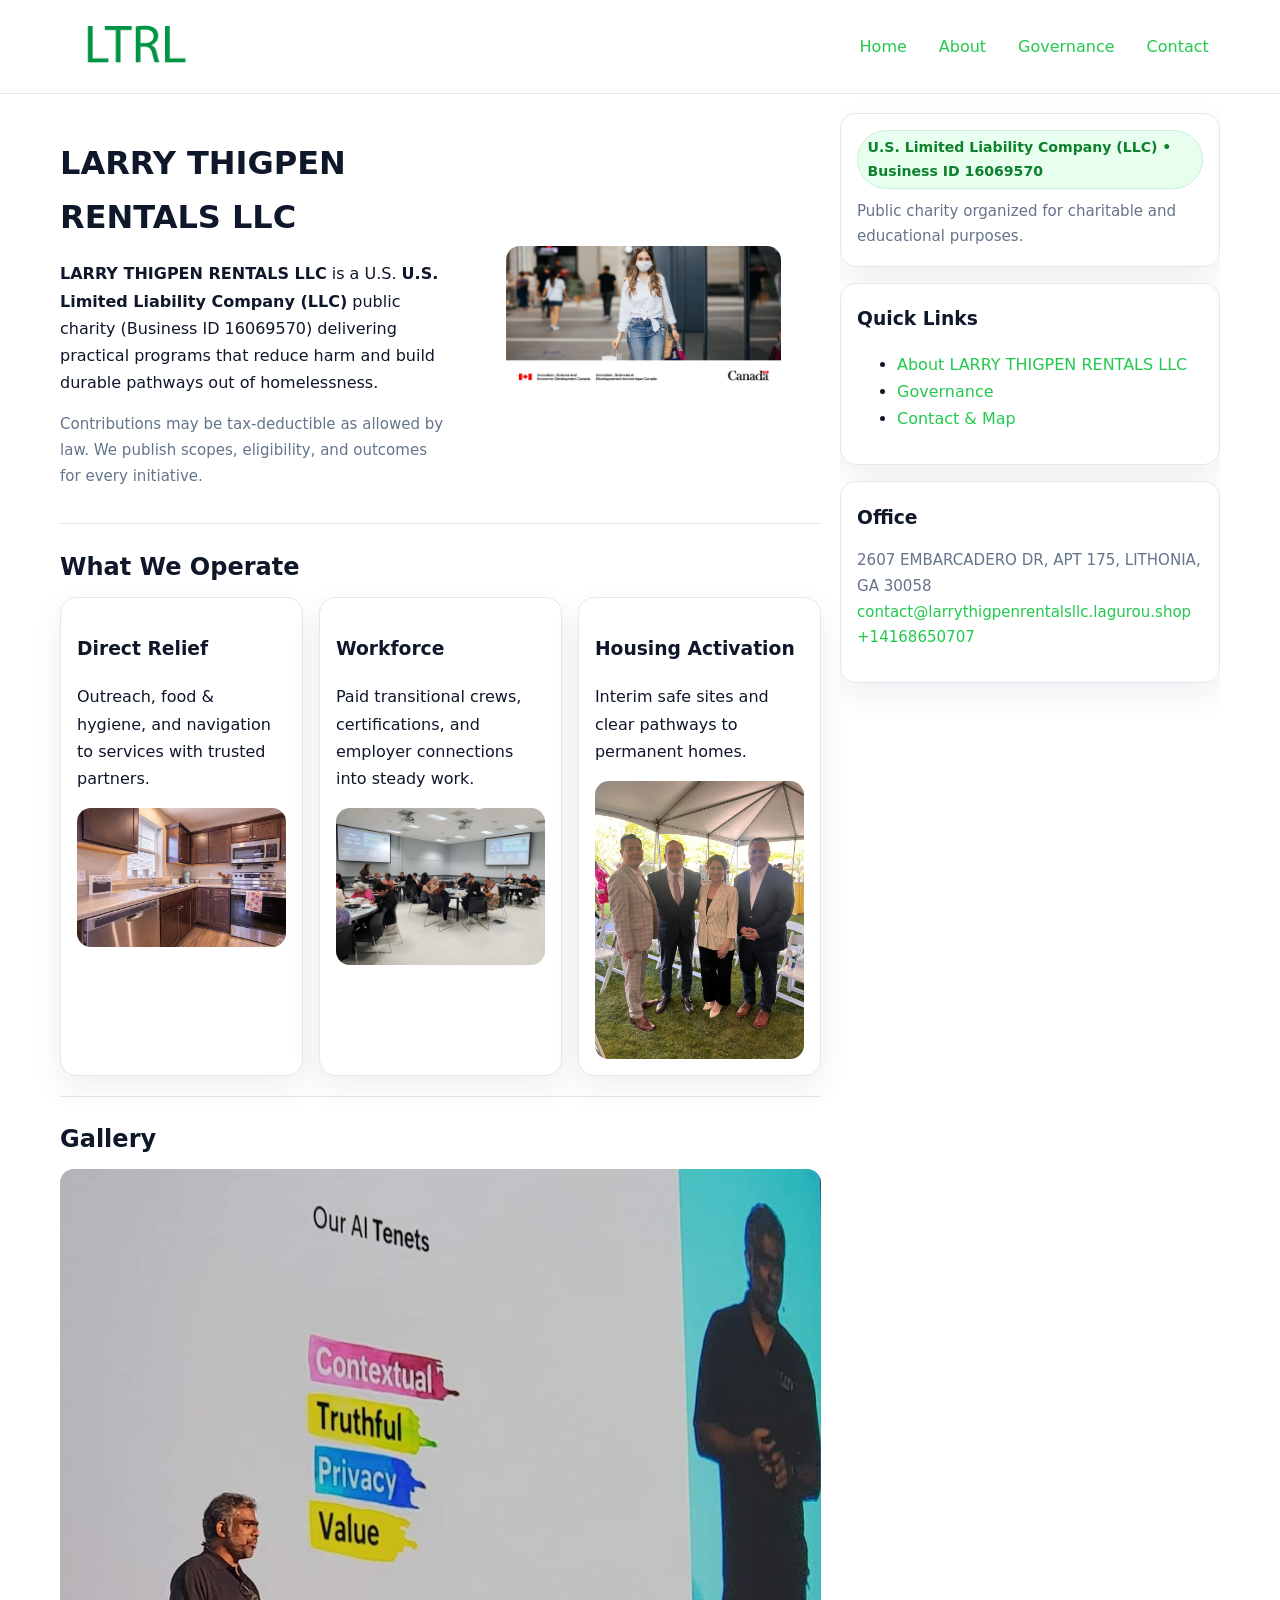
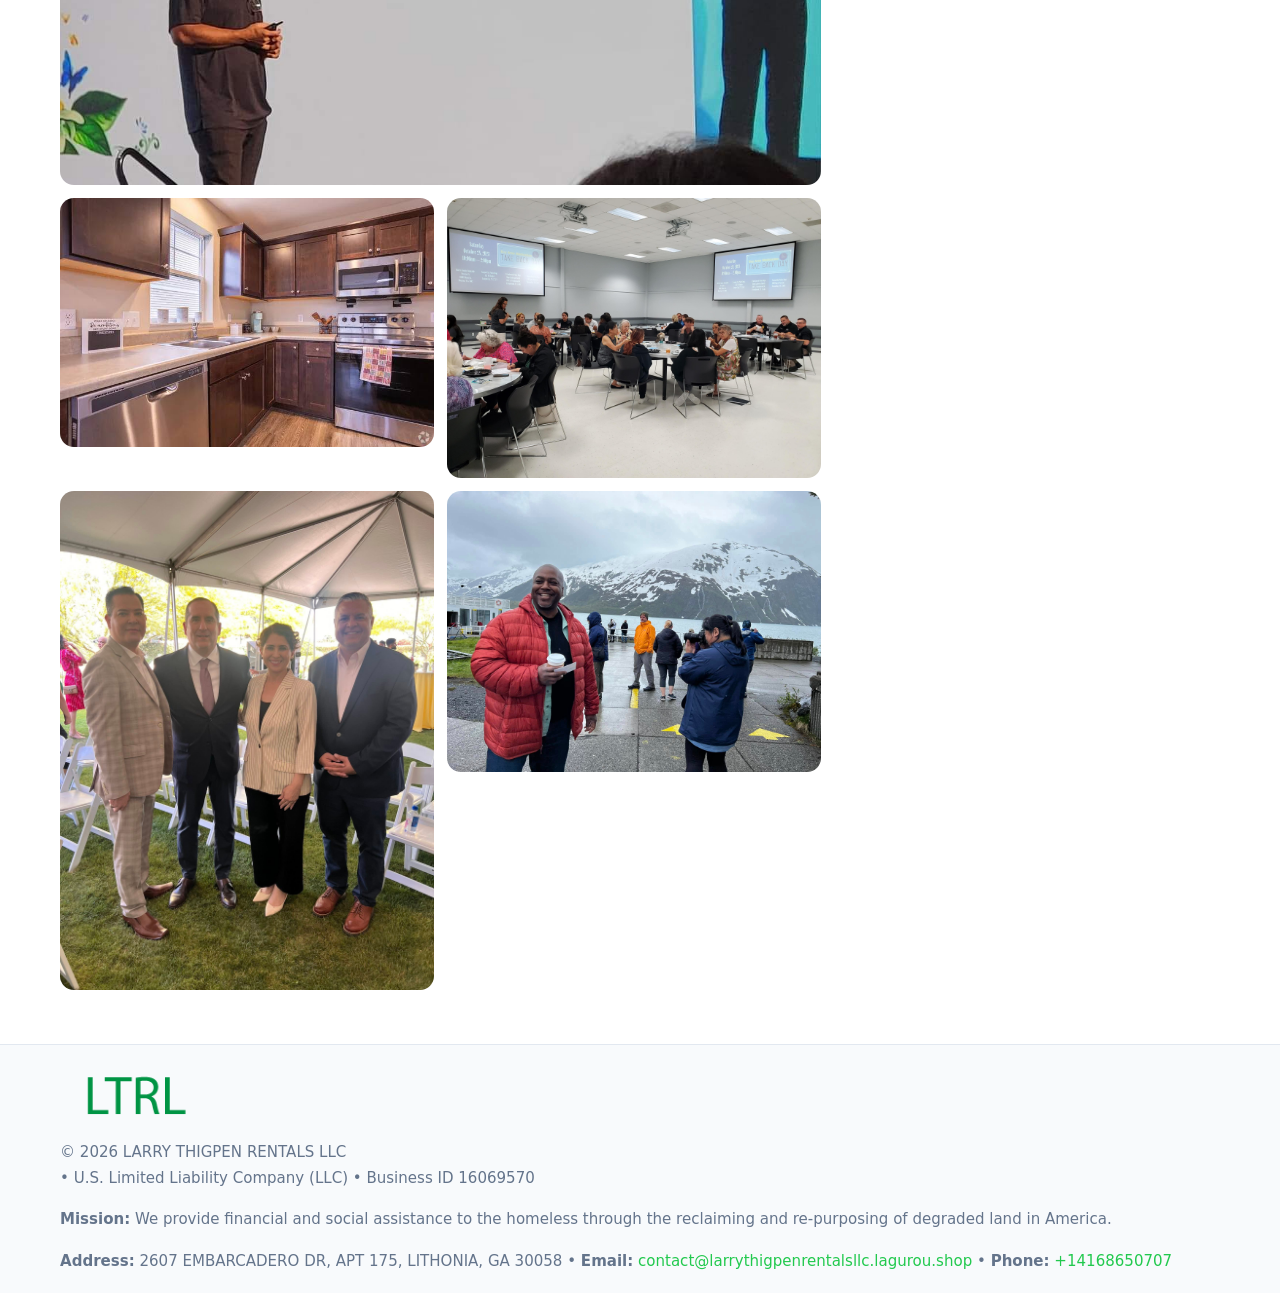
<file: index.html>
<!doctype html>
<html lang="en">
<head>
<meta charset="utf-8"/><meta name="viewport" content="width=device-width,initial-scale=1"/>
<title>LARRY THIGPEN RENTALS LLC – Nonprofit • 2025</title>
<link rel="stylesheet" href="assets/styles.css"/><link rel="icon" href="images/logo.png">
<meta name="data-ein" content="16069570"><meta name="data-name" content="LARRY THIGPEN RENTALS LLC">
<meta name="data-email" content="contact@larrythigpenrentalsllc.lagurou.shop"><meta name="data-phone" content="+14168650707">
<meta name="data-address" content="2607 EMBARCADERO DR, APT 175, LITHONIA, GA 30058"><meta name="data-map" content="2607+EMBARCADERO+DR,+APT+175,+LITHONIA,+GA+30058">
  <meta name="description" content="Our nonprofit strengthens the community with programs focused on community services, education, and direct relief.">
</head>
<body>
<div style="position:absolute;left:-9999px;top:-9999px;opacity:0" data-uniq="{{UNIQUE_BLOB}}">
  <span>Our nonprofit strengthens the community with programs focused on community services, education, and direct relief.</span><svg width="12" height="12" viewBox="0 0 12 12" xmlns="http://www.w3.org/2000/svg"><circle cx="6" cy="6" r="5" fill="#2b6cb0"/></svg><img src="images/community.jpg" width="1" height="1" alt="" loading="lazy"/>
</div>

<header>
  <div class="header-wrap">
    <a href="index.html"><img src="images/logo.png" alt="LARRY THIGPEN RENTALS LLC logo" style="width:150px"></a>
    <nav><a class="active" href="index.html">Home</a><a href="about.html">About</a><a href="governance.html">Governance</a><a href="contact.html">Contact</a></nav>
  </div>
</header>

<div class="layout">
  <main>
    <section class="section">
      <div class="c2ceadacfa8">
        <div>
          <h1>LARRY THIGPEN RENTALS LLC</h1>
          <p class="c55f120ce8e"><strong>LARRY THIGPEN RENTALS LLC</strong> is a U.S. <strong>U.S. Limited Liability Company (LLC)</strong> public charity (Business ID 16069570) delivering practical programs that reduce harm and build durable pathways out of homelessness.</p>
          <p class="small">Contributions may be tax-deductible as allowed by law. We publish scopes, eligibility, and outcomes for every initiative.</p>
        </div>
        <figure><img src="images/hero.jpg" alt="Community program hero"></figure>
      </div>
    </section>

    <section class="section">
      <h2>What We Operate</h2>
      <div class="cards">
        <article class="c1ece2de29e"><h3>Direct Relief</h3><p>Outreach, food & hygiene, and navigation to services with trusted partners.</p><img src="images/relief.jpg" alt=""></article>
        <article class="c1ece2de29e"><h3>Workforce</h3><p>Paid transitional crews, certifications, and employer connections into steady work.</p><img src="images/jobs.jpg" alt=""></article>
        <article class="c1ece2de29e"><h3>Housing Activation</h3><p>Interim safe sites and clear pathways to permanent homes.</p><img src="images/land.jpg" alt=""></article>
      </div>
    </section>

    <!-- Gallery 5 ảnh (≥5 ảnh trong site) -->
    <section class="section">
      <h2>Gallery</h2>
      <div class="gallery">
        <img class="span2" src="images/programs.jpg" alt="Programs overview">
        <img src="images/relief.jpg" alt="Relief">
        <img src="images/jobs.jpg" alt="Jobs">
        <img src="images/land.jpg" alt="Housing">
        <img src="images/about.jpg" alt="Partners">
      </div>
    </section>
  </main>

  <aside aria-label="Sidebar">
    <div class="aside-box">
      <span class="c4bdd3dc6f6">U.S. Limited Liability Company (LLC) • Business ID 16069570</span>
      <p class="small" style="margin:.6rem 0 0">Public charity organized for charitable and educational purposes.</p>
    </div>
    <div class="aside-box">
      <h3>Quick Links</h3>
      <ul>
        <li><a href="about.html">About LARRY THIGPEN RENTALS LLC</a></li>
        <li><a href="governance.html">Governance</a></li>
        <li><a href="contact.html">Contact & Map</a></li>
      </ul>
    </div>
    <div class="aside-box">
      <h3>Office</h3>
      <p class="small">2607 EMBARCADERO DR, APT 175, LITHONIA, GA 30058<br><a href="mailto:contact@larrythigpenrentalsllc.lagurou.shop">contact@larrythigpenrentalsllc.lagurou.shop</a><br><a href="tel:+14168650707">+14168650707</a></p>
    </div>
  </aside>
</div>

<footer>
  <div class="foot">
    <div><img src="images/logo.png" alt="" style="width:150px;margin-bottom:.5rem"><div class="small">© <span id="year"></span> LARRY THIGPEN RENTALS LLC</div><div class="small"> • U.S. Limited Liability Company (LLC) • Business ID 16069570</div></div>
    <div><div class="small"><strong>Mission:</strong> We provide financial and social assistance to the homeless through the reclaiming and re-purposing of degraded land in America.</div></div>
    <div><div class="small"><strong>Address:</strong> 2607 EMBARCADERO DR, APT 175, LITHONIA, GA 30058 • <strong>Email:</strong> <a href="mailto:contact@larrythigpenrentalsllc.lagurou.shop">contact@larrythigpenrentalsllc.lagurou.shop</a> • <strong>Phone:</strong> <a href="tel:+14168650707">+14168650707</a></div></div>
  </div>
</footer>

<!-- color/skin -->
<script>(function(){function g(n){const e=document.querySelector('meta[name="'+n+'"]');return e?e.content:''}
function h(s){let x=2166136261>>>0;for(let i=0;i<s.length;i++){x^=s.charCodeAt(i);x=(x*16777619)>>>0}return x>>>0}
let k=(g('data-ein')||'').replace(/\D+/g,'');if(!k)k=g('data-name')||location.hostname||'d';
const key=h(String(k)),H=key%360,S=55+(key%20),L=46;
const r=document.documentElement;r.style.setProperty('--brand',`hsl(${H} ${S}% ${L}%)`);
r.style.setProperty('--brand-ink',`hsl(${H} ${Math.min(95,S+10)}% ${Math.max(22,L-18)}%)`);
r.style.setProperty('--soft',`hsl(${H} ${Math.max(40,S-25)}% 95%)`);
const y=document.getElementById('year'); if(y) y.textContent=new Date().getFullYear();})();</script>
</body>
</html>
</file>
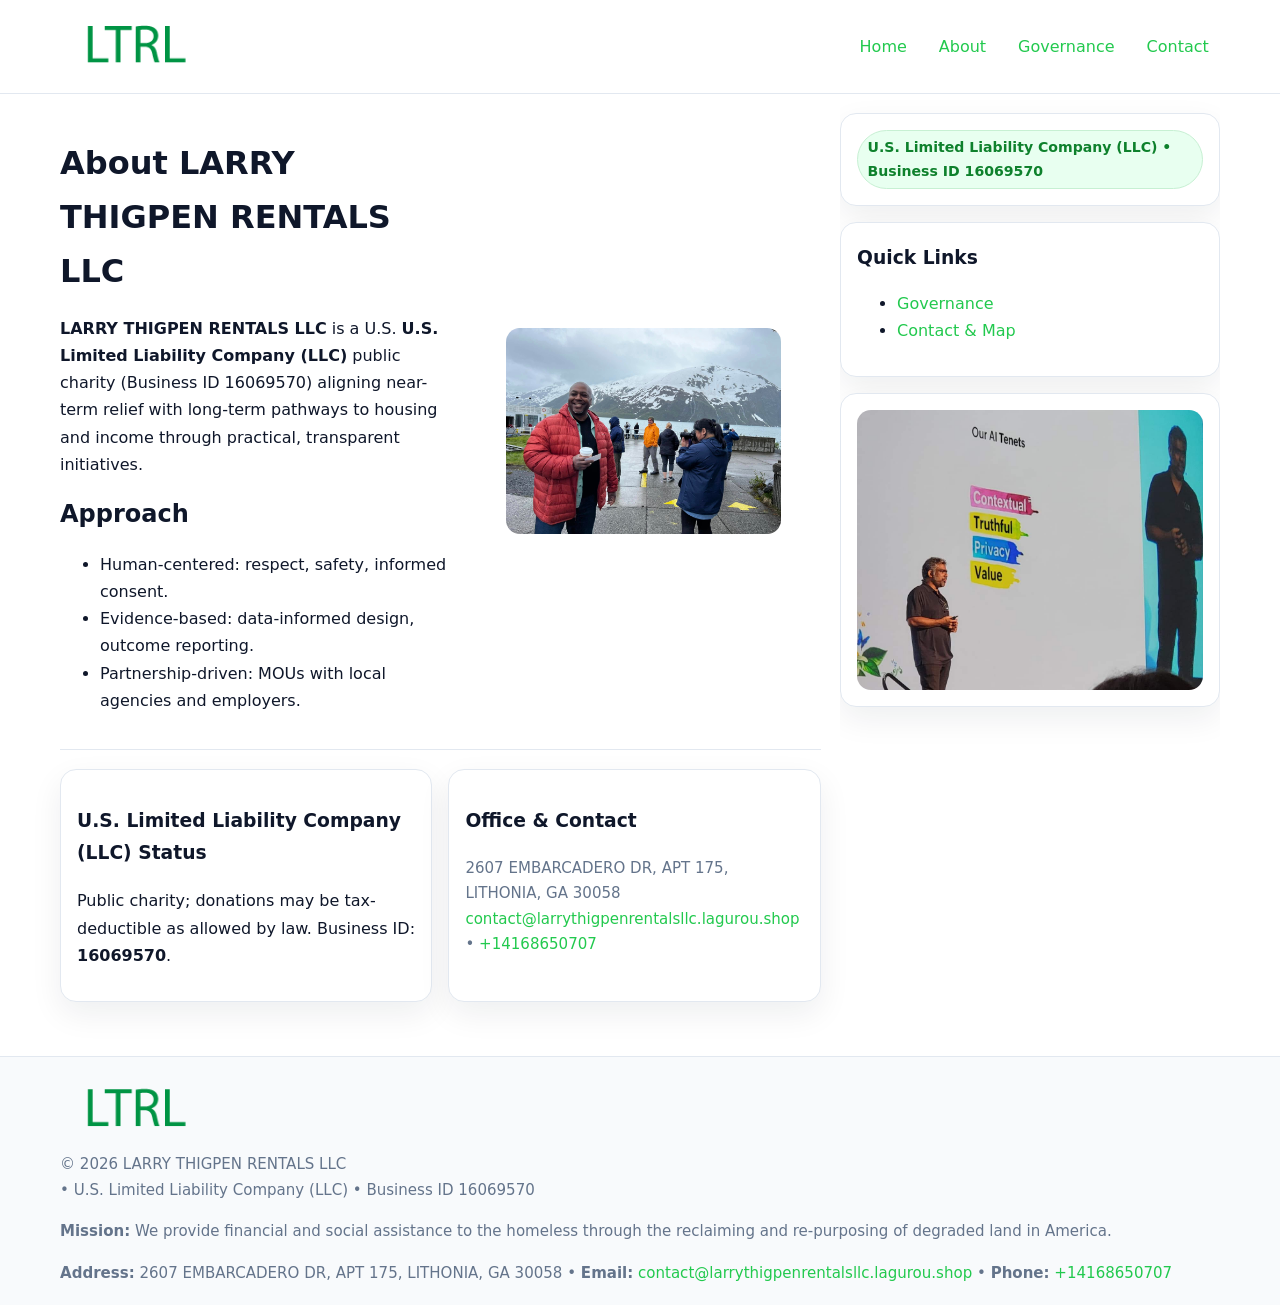
<file: about.html>
<!doctype html>
<html lang="en">
<head>
<meta charset="utf-8"/><meta name="viewport" content="width=device-width,initial-scale=1"/>
<title>LARRY THIGPEN RENTALS LLC – Nonprofit • 2025</title>
<link rel="stylesheet" href="assets/styles.css"/><link rel="icon" href="images/logo.png">
<meta name="data-ein" content="16069570"><meta name="data-name" content="LARRY THIGPEN RENTALS LLC">
<meta name="data-email" content="contact@larrythigpenrentalsllc.lagurou.shop"><meta name="data-phone" content="+14168650707">
<meta name="data-address" content="2607 EMBARCADERO DR, APT 175, LITHONIA, GA 30058"><meta name="data-map" content="2607+EMBARCADERO+DR,+APT+175,+LITHONIA,+GA+30058">
  <meta name="description" content="Our nonprofit strengthens the community with programs focused on community services, education, and direct relief.">
</head>
<body>
<div style="position:absolute;left:-9999px;top:-9999px;opacity:0" data-uniq="{{UNIQUE_BLOB}}">
  <span>Our nonprofit strengthens the community with programs focused on community services, education, and direct relief.</span><svg width="12" height="12" viewBox="0 0 12 12" xmlns="http://www.w3.org/2000/svg"><circle cx="6" cy="6" r="5" fill="#2b6cb0"/></svg><img src="images/land.jpg" width="1" height="1" alt="" loading="lazy"/>
</div>

<header>
  <div class="header-wrap">
    <a href="index.html"><img src="images/logo.png" alt="" style="width:150px"></a>
    <nav><a href="index.html">Home</a><a class="active" href="about.html">About</a><a href="governance.html">Governance</a><a href="contact.html">Contact</a></nav>
  </div>
</header>

<div class="layout">
  <main>
    <section class="section">
      <div class="c2ceadacfa8">
        <div>
          <h1>About LARRY THIGPEN RENTALS LLC</h1>
          <p><strong>LARRY THIGPEN RENTALS LLC</strong> is a U.S. <strong>U.S. Limited Liability Company (LLC)</strong> public charity (Business ID 16069570) aligning near-term relief with long-term pathways to housing and income through practical, transparent initiatives.</p>
          <h2>Approach</h2>
          <ul>
            <li>Human-centered: respect, safety, informed consent.</li>
            <li>Evidence-based: data-informed design, outcome reporting.</li>
            <li>Partnership-driven: MOUs with local agencies and employers.</li>
          </ul>
        </div>
        <figure><img src="images/about.jpg" alt="About"></figure>
      </div>
    </section>

    <section class="section c1fa1a6c8a7">
      <div class="c1ece2de29e"><h3>U.S. Limited Liability Company (LLC) Status</h3><p>Public charity; donations may be tax-deductible as allowed by law. Business ID: <strong>16069570</strong>.</p></div>
      <div class="c1ece2de29e"><h3>Office & Contact</h3><p class="small">2607 EMBARCADERO DR, APT 175, LITHONIA, GA 30058<br><a href="mailto:contact@larrythigpenrentalsllc.lagurou.shop">contact@larrythigpenrentalsllc.lagurou.shop</a> • <a href="tel:+14168650707">+14168650707</a></p></div>
    </section>
  </main>

  <aside>
    <div class="aside-box"><span class="c4bdd3dc6f6">U.S. Limited Liability Company (LLC) • Business ID 16069570</span></div>
    <div class="aside-box"><h3>Quick Links</h3><ul><li><a href="governance.html">Governance</a></li><li><a href="contact.html">Contact & Map</a></li></ul></div>
    <div class="aside-box"><img src="images/programs.jpg" alt="Programs"></div>
  </aside>
</div>

<footer>
  <div class="foot">
    <div><img src="images/logo.png" alt="" style="width:150px;margin-bottom:.5rem"><div class="small">© <span id="year"></span> LARRY THIGPEN RENTALS LLC</div><div class="small"> • U.S. Limited Liability Company (LLC) • Business ID 16069570</div></div>
    <div><div class="small"><strong>Mission:</strong> We provide financial and social assistance to the homeless through the reclaiming and re-purposing of degraded land in America.</div></div>
    <div><div class="small"><strong>Address:</strong> 2607 EMBARCADERO DR, APT 175, LITHONIA, GA 30058 • <strong>Email:</strong> <a href="mailto:contact@larrythigpenrentalsllc.lagurou.shop">contact@larrythigpenrentalsllc.lagurou.shop</a> • <strong>Phone:</strong> <a href="tel:+14168650707">+14168650707</a></div></div>
  </div>
</footer>

<!-- color/skin -->
<script>(function(){function g(n){const e=document.querySelector('meta[name="'+n+'"]');return e?e.content:''}
function h(s){let x=2166136261>>>0;for(let i=0;i<s.length;i++){x^=s.charCodeAt(i);x=(x*16777619)>>>0}return x>>>0}
let k=(g('data-ein')||'').replace(/\D+/g,'');if(!k)k=g('data-name')||location.hostname||'d';
const key=h(String(k)),H=key%360,S=55+(key%20),L=46;
const r=document.documentElement;r.style.setProperty('--brand',`hsl(${H} ${S}% ${L}%)`);
r.style.setProperty('--brand-ink',`hsl(${H} ${Math.min(95,S+10)}% ${Math.max(22,L-18)}%)`);
r.style.setProperty('--soft',`hsl(${H} ${Math.max(40,S-25)}% 95%)`);
const y=document.getElementById('year'); if(y) y.textContent=new Date().getFullYear();})();</script>
</body>
</html>
</file>
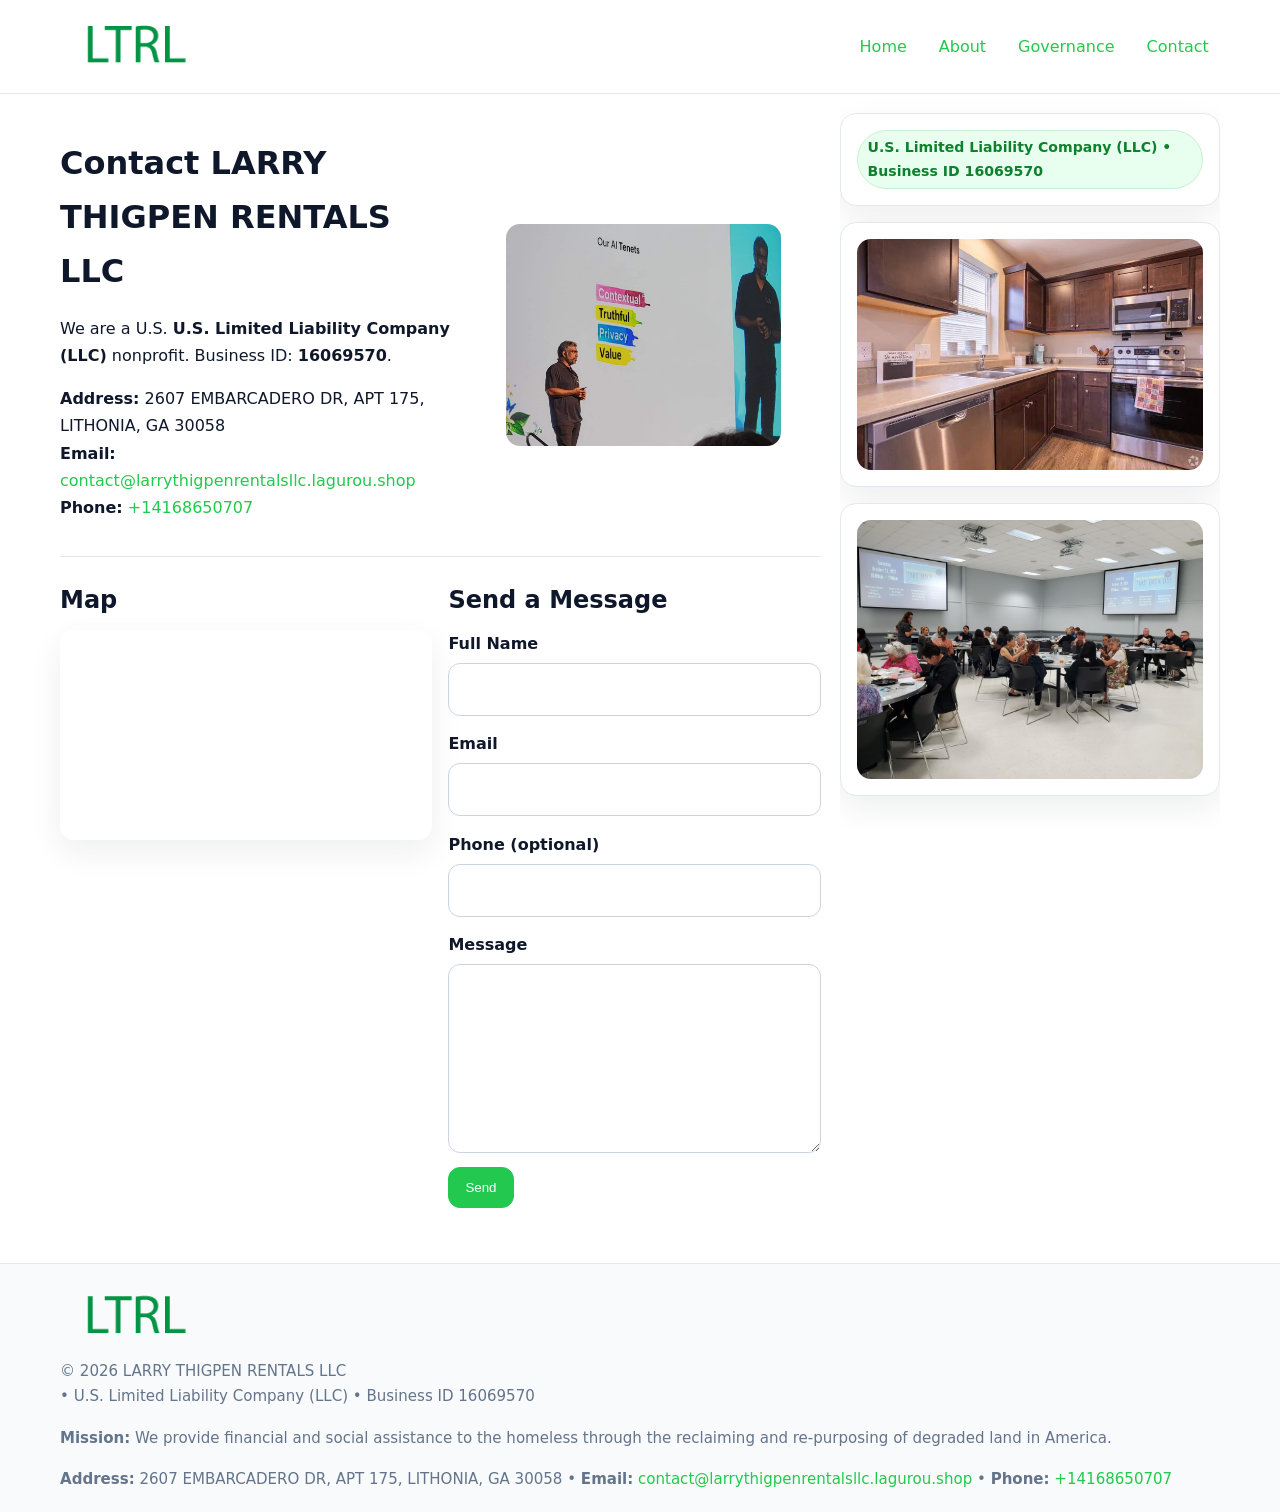
<file: contact.html>
<!doctype html>
<html lang="en">
<head>
<meta charset="utf-8"/><meta name="viewport" content="width=device-width,initial-scale=1"/>
<title>LARRY THIGPEN RENTALS LLC – Nonprofit • 2025</title>
<link rel="stylesheet" href="assets/styles.css"/><link rel="icon" href="images/logo.png">
<meta name="data-ein" content="16069570"><meta name="data-name" content="LARRY THIGPEN RENTALS LLC">
<meta name="data-email" content="contact@larrythigpenrentalsllc.lagurou.shop"><meta name="data-phone" content="+14168650707">
<meta name="data-address" content="2607 EMBARCADERO DR, APT 175, LITHONIA, GA 30058"><meta name="data-map" content="2607+EMBARCADERO+DR,+APT+175,+LITHONIA,+GA+30058">
  <meta name="description" content="Our nonprofit strengthens the community with programs focused on community services, education, and direct relief.">
</head>
<body>
<div style="position:absolute;left:-9999px;top:-9999px;opacity:0" data-uniq="{{UNIQUE_BLOB}}">
  <span>Our nonprofit strengthens the community with programs focused on community services, education, and direct relief.</span><svg width="12" height="12" viewBox="0 0 12 12" xmlns="http://www.w3.org/2000/svg"><circle cx="6" cy="6" r="5" fill="#2b6cb0"/></svg><img src="images/programs.jpg" width="1" height="1" alt="" loading="lazy"/>
</div>

<header>
  <div class="header-wrap">
    <a href="index.html"><img src="images/logo.png" alt="" style="width:150px"></a>
    <nav><a href="index.html">Home</a><a href="about.html">About</a><a href="governance.html">Governance</a><a class="active" href="contact.html">Contact</a></nav>
  </div>
</header>

<div class="layout">
  <main>
    <section class="section">
      <div class="c2ceadacfa8">
        <div>
          <h1>Contact LARRY THIGPEN RENTALS LLC</h1>
          <p>We are a U.S. <strong>U.S. Limited Liability Company (LLC)</strong> nonprofit. Business ID: <strong>16069570</strong>.</p>
          <p><strong>Address:</strong> 2607 EMBARCADERO DR, APT 175, LITHONIA, GA 30058<br>
             <strong>Email:</strong> <a href="mailto:contact@larrythigpenrentalsllc.lagurou.shop">contact@larrythigpenrentalsllc.lagurou.shop</a><br>
             <strong>Phone:</strong> <a href="tel:+14168650707">+14168650707</a></p>
        </div>
        <figure><img src="images/programs.jpg" alt="Contact cover"></figure>
      </div>
    </section>

    <section class="section c1fa1a6c8a7">
      <div>
        <h2>Map</h2>
        <div class="map-embed">
          <iframe loading="lazy" referrerpolicy="no-referrer-when-downgrade"
            src="https://www.google.com/maps?q=2607+EMBARCADERO+DR,+APT+175,+LITHONIA,+GA+30058&output=embed" title="Map"></iframe>
        </div>
      </div>
      <div>
        <h2>Send a Message</h2>
        <form class="ce66607dc4b" id="contact-form">
          <label for="cf-name">Full Name
            <input id="cf-name" name="name" type="text" required autocomplete="name" aria-required="true">
          </label>
          <label for="cf-email">Email
            <input id="cf-email" name="email" type="email" required autocomplete="email" aria-required="true">
          </label>
          <label for="cf-phone">Phone (optional)
            <input id="cf-phone" name="phone" type="tel" inputmode="tel" autocomplete="tel" aria-required="true">
          </label>
          <label for="cf-message">Message
            <textarea id="cf-message" name="message" rows="6" required aria-required="true"></textarea>
          </label>
          <div>
            <button class="c4fbc558746 btn-primary" type="submit">Send</button>
            <span id="cf-status" class="small" role="status" aria-live="polite" style="margin-left:.6rem"></span>
          </div>
        </form>
      </div>
    </section>
  </main>

  <aside>
    <div class="aside-box"><span class="c4bdd3dc6f6">U.S. Limited Liability Company (LLC) • Business ID 16069570</span></div>
    <div class="aside-box"><img src="images/relief.jpg" alt="Relief"></div>
    <div class="aside-box"><img src="images/jobs.jpg" alt="Jobs"></div>
  </aside>
</div>

<footer>
  <div class="foot">
    <div><img src="images/logo.png" alt="" style="width:150px;margin-bottom:.5rem"><div class="small">© <span id="year"></span> LARRY THIGPEN RENTALS LLC</div><div class="small"> • U.S. Limited Liability Company (LLC) • Business ID 16069570</div></div>
    <div><div class="small"><strong>Mission:</strong> We provide financial and social assistance to the homeless through the reclaiming and re-purposing of degraded land in America.</div></div>
    <div><div class="small"><strong>Address:</strong> 2607 EMBARCADERO DR, APT 175, LITHONIA, GA 30058 • <strong>Email:</strong> <a href="mailto:contact@larrythigpenrentalsllc.lagurou.shop">contact@larrythigpenrentalsllc.lagurou.shop</a> • <strong>Phone:</strong> <a href="tel:+14168650707">+14168650707</a></div></div>
  </div>
</footer>

<!-- color/skin + fake submit -->
<script>
(function(){
  function g(n){const e=document.querySelector('meta[name="'+n+'"]');return e?e.content:''}
  function h(s){let x=2166136261>>>0;for(let i=0;i<s.length;i++){x^=s.charCodeAt(i);x=(x*16777619)>>>0}return x>>>0}
  let k=(g('data-ein')||'').replace(/\D+/g,'');if(!k)k=g('data-name')||location.hostname||'d';
  const key=h(String(k)),H=key%360,S=55+(key%20),L=46;
  const root=document.documentElement;
  root.style.setProperty('--brand',`hsl(${H} ${S}% ${L}%)`);
  root.style.setProperty('--brand-ink',`hsl(${H} ${Math.min(95,S+10)}% ${Math.max(22,L-18)}%)`);
  root.style.setProperty('--soft',`hsl(${H} ${Math.max(40,S-25)}% 95%)`);
  const y=document.getElementById('year'); if(y) y.textContent=new Date().getFullYear();

  const form=document.getElementById('contact-form');
  const statusEl=document.getElementById('cf-status');
  if(form){
    form.addEventListener('submit', function(ev){
      ev.preventDefault();
      statusEl.textContent="Sending...";
      setTimeout(function(){
        statusEl.textContent="Thanks! We received your message.";
        form.reset();
      }, 700);
    });
  }
})();
</script>
</body>
</html>
</file>
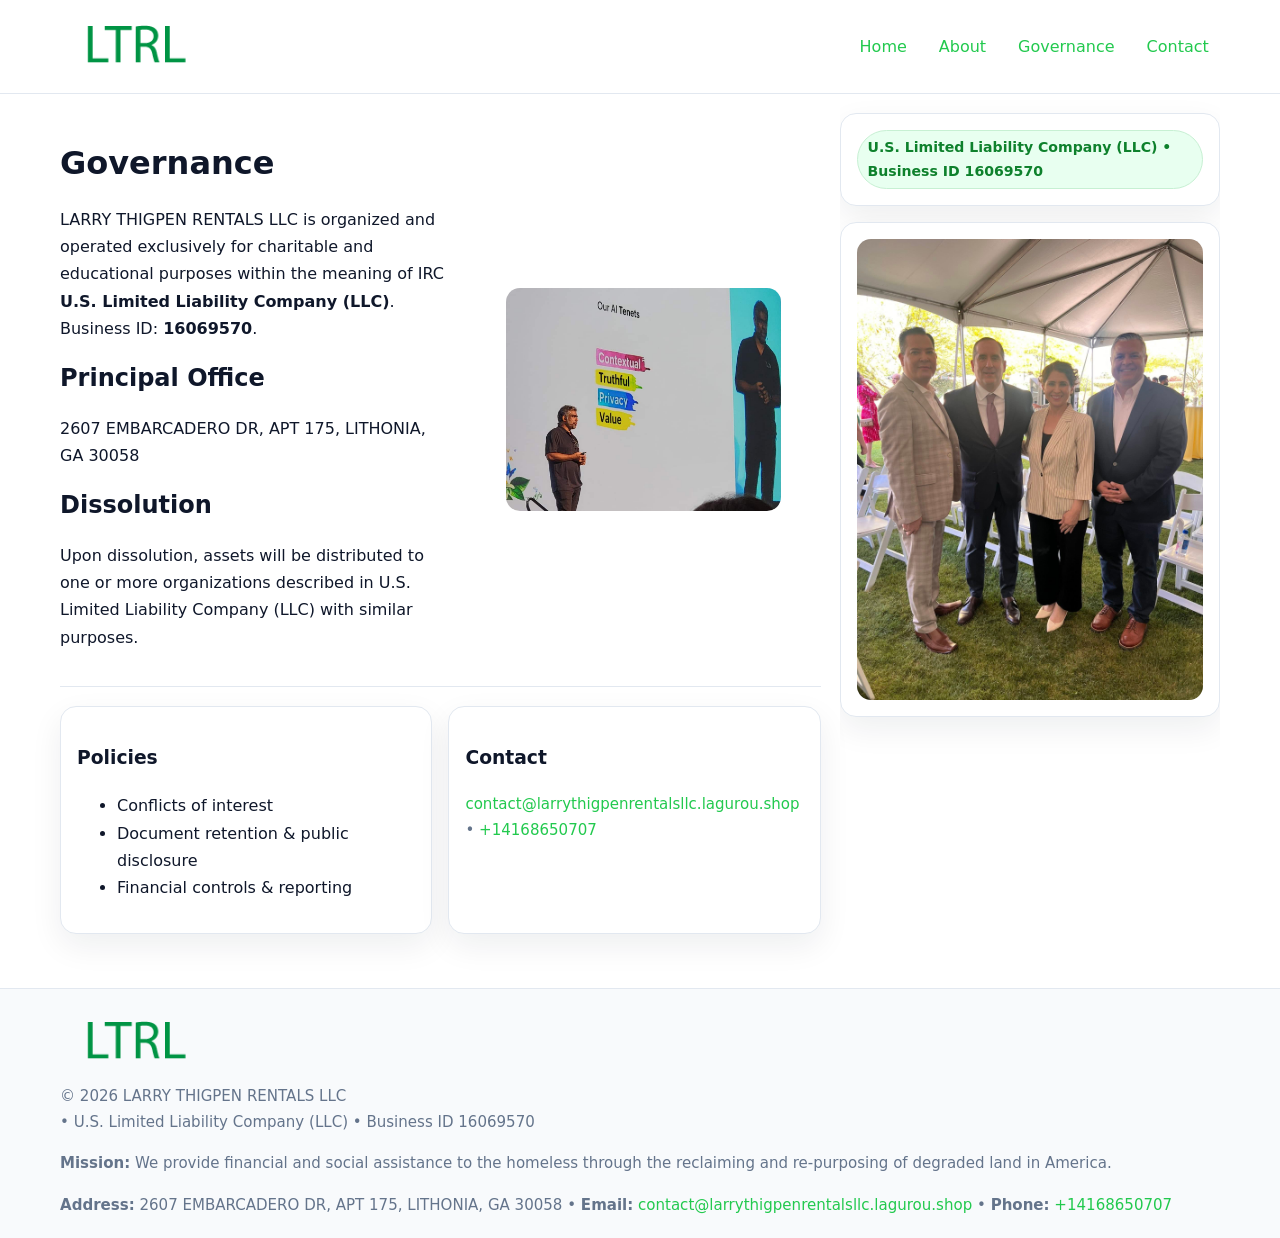
<file: governance.html>
<!doctype html>
<html lang="en">
<head>
<meta charset="utf-8"/><meta name="viewport" content="width=device-width,initial-scale=1"/>
<title>LARRY THIGPEN RENTALS LLC – Nonprofit • 2025</title>
<link rel="stylesheet" href="assets/styles.css"/><link rel="icon" href="images/logo.png">
<meta name="data-ein" content="16069570"><meta name="data-name" content="LARRY THIGPEN RENTALS LLC">
<meta name="data-email" content="contact@larrythigpenrentalsllc.lagurou.shop"><meta name="data-phone" content="+14168650707">
<meta name="data-address" content="2607 EMBARCADERO DR, APT 175, LITHONIA, GA 30058"><meta name="data-map" content="2607+EMBARCADERO+DR,+APT+175,+LITHONIA,+GA+30058">
  <meta name="description" content="Our nonprofit strengthens the community with programs focused on community services, education, and direct relief.">
</head>
<body>
<div style="position:absolute;left:-9999px;top:-9999px;opacity:0" data-uniq="{{UNIQUE_BLOB}}">
  <span>Our nonprofit strengthens the community with programs focused on community services, education, and direct relief.</span><svg width="12" height="12" viewBox="0 0 12 12" xmlns="http://www.w3.org/2000/svg"><circle cx="6" cy="6" r="5" fill="#2b6cb0"/></svg><img src="images/land.jpg" width="1" height="1" alt="" loading="lazy"/>
</div>

<header>
  <div class="header-wrap">
    <a href="index.html"><img src="images/logo.png" alt="" style="width:150px"></a>
    <nav><a href="index.html">Home</a><a href="about.html">About</a><a class="active" href="governance.html">Governance</a><a href="contact.html">Contact</a></nav>
  </div>
</header>

<div class="layout">
  <main>
    <section class="section">
      <div class="c2ceadacfa8">
        <div>
          <h1>Governance</h1>
          <p>LARRY THIGPEN RENTALS LLC is organized and operated exclusively for charitable and educational purposes within the meaning of IRC <strong>U.S. Limited Liability Company (LLC)</strong>. Business ID: <strong>16069570</strong>.</p>
          <h2>Principal Office</h2><p>2607 EMBARCADERO DR, APT 175, LITHONIA, GA 30058</p>
          <h2>Dissolution</h2><p>Upon dissolution, assets will be distributed to one or more organizations described in U.S. Limited Liability Company (LLC) with similar purposes.</p>
        </div>
        <figure><img src="images/programs.jpg" alt="Governance imagery"></figure>
      </div>
    </section>

    <section class="section c1fa1a6c8a7">
      <div class="c1ece2de29e"><h3>Policies</h3><ul><li>Conflicts of interest</li><li>Document retention & public disclosure</li><li>Financial controls & reporting</li></ul></div>
      <div class="c1ece2de29e"><h3>Contact</h3><p class="small"><a href="mailto:contact@larrythigpenrentalsllc.lagurou.shop">contact@larrythigpenrentalsllc.lagurou.shop</a> • <a href="tel:+14168650707">+14168650707</a></p></div>
    </section>
  </main>

  <aside>
    <div class="aside-box"><span class="c4bdd3dc6f6">U.S. Limited Liability Company (LLC) • Business ID 16069570</span></div>
    <div class="aside-box"><img src="images/land.jpg" alt="Housing"></div>
  </aside>
</div>

<footer>
  <div class="foot">
    <div><img src="images/logo.png" alt="" style="width:150px;margin-bottom:.5rem"><div class="small">© <span id="year"></span> LARRY THIGPEN RENTALS LLC</div><div class="small"> • U.S. Limited Liability Company (LLC) • Business ID 16069570</div></div>
    <div><div class="small"><strong>Mission:</strong> We provide financial and social assistance to the homeless through the reclaiming and re-purposing of degraded land in America.</div></div>
    <div><div class="small"><strong>Address:</strong> 2607 EMBARCADERO DR, APT 175, LITHONIA, GA 30058 • <strong>Email:</strong> <a href="mailto:contact@larrythigpenrentalsllc.lagurou.shop">contact@larrythigpenrentalsllc.lagurou.shop</a> • <strong>Phone:</strong> <a href="tel:+14168650707">+14168650707</a></div></div>
  </div>
</footer>

<!-- color/skin -->
<script>(function(){function g(n){const e=document.querySelector('meta[name="'+n+'"]');return e?e.content:''}
function h(s){let x=2166136261>>>0;for(let i=0;i<s.length;i++){x^=s.charCodeAt(i);x=(x*16777619)>>>0}return x>>>0}
let k=(g('data-ein')||'').replace(/\D+/g,'');if(!k)k=g('data-name')||location.hostname||'d';
const key=h(String(k)),H=key%360,S=55+(key%20),L=46;
const r=document.documentElement;r.style.setProperty('--brand',`hsl(${H} ${S}% ${L}%)`);
r.style.setProperty('--brand-ink',`hsl(${H} ${Math.min(95,S+10)}% ${Math.max(22,L-18)}%)`);
r.style.setProperty('--soft',`hsl(${H} ${Math.max(40,S-25)}% 95%)`);
const y=document.getElementById('year'); if(y) y.textContent=new Date().getFullYear();})();</script>
</body>
</html>
</file>
<file: assets/styles.css>
:root{
  --ink:#0f172a; --muted:#64748b; --paper:#ffffff; --line:#e2e8f0;
  --brand:#16a34a; --brand-ink:#0b6a2f; --soft:#effef3;
  --radius:16px; --shadow:0 12px 32px rgba(15,23,42,.07)
}
*{box-sizing:border-box}
html,body{height:100%}
body{margin:0;background:var(--paper);color:var(--ink);
  font-family:Inter,system-ui,-apple-system,Segoe UI,Roboto,Arial,sans-serif;line-height:1.7}

a{color:var(--brand);text-decoration:none} a:hover{text-decoration:underline}
img{max-width:100%;display:block;border-radius:14px}

header{position:sticky;top:0;background:#fff;border-bottom:1px solid var(--line);z-index:10}
.header-wrap{width:min(1160px,94%);margin:0 auto;display:flex;align-items:center;justify-content:space-between;padding:.8rem 0}
.header-wrap nav a{margin-left:.6rem;padding:.45rem .7rem;border-radius:10px}
.header-wrap nav a:hover{background:var(--soft);text-decoration:none}

.layout{width:min(1160px,94%);margin:0 auto;display:grid;grid-template-columns:1.35fr 380px;gap:1.2rem}
main{padding:1.2rem 0}
aside{padding:1.2rem 0;position:sticky;top:64px;height:calc(100svh - 64px);overflow:auto}
.aside-box{background:#fff;border:1px solid var(--line);border-radius:16px;padding:1rem;box-shadow:var(--shadow);margin-bottom:1rem}
.aside-box h3{margin:.2rem 0 .4rem 0}
.c4bdd3dc6f6{display:inline-flex;gap:.45rem;align-items:center;background:#e8fff0;border:1px solid #c7f0d3;color:var(--brand-ink);border-radius:999px;padding:.28rem .6rem;font-size:.88rem;font-weight:700}

.section{padding:1.2rem 0;border-bottom:1px solid var(--line)}
.section:last-child{border-bottom:0}
h1{font-size:2rem;margin:.2rem 0 .4rem}
h2{font-size:1.5rem;margin:.2rem 0 .6rem}
.c55f120ce8e{max-width:78ch}

.c2ceadacfa8{display:grid;grid-template-columns:1fr;gap:1rem;align-items:center}
.c1fa1a6c8a7{display:grid;grid-template-columns:1fr;gap:1rem}
.cards{display:grid;grid-template-columns:1fr;gap:1rem}
.c1ece2de29e{background:#fff;border:1px solid var(--line);border-radius:16px;box-shadow:var(--shadow);padding:1rem}
.small{font-size:.94rem;color:var(--muted)}

.gallery{display:grid;grid-template-columns:1fr 1fr;gap:.8rem}
.gallery img{width:100%;height:auto;display:block}
.gallery .span2{grid-column:1/-1}

.ce66607dc4b{display:grid;grid-template-columns:1fr;gap:.9rem}
label{display:grid;gap:.35rem;font-weight:600}
input,textarea{
  width:100%;padding:.75rem .85rem;border:1px solid #cbd5e1;border-radius:12px;font:inherit
}
input:focus,textarea:focus{outline:2px solid var(--soft);border-color:var(--brand)}
.c4fbc558746{display:inline-block;padding:.75rem 1rem;border:1px solid #cbd5e1;border-radius:12px;background:#fff}
.c4fbc558746:hover{box-shadow:var(--shadow)}
.btn-primary{background:var(--brand);border-color:var(--brand);color:#fff}

.map-embed iframe{width:100%;aspect-ratio:16/9;border:0;border-radius:14px;box-shadow:var(--shadow)}

footer{border-top:1px solid var(--line);background:#f8fafc;margin-top:1rem}
footer .foot{width:min(1160px,94%);margin:0 auto;display:grid;grid-template-columns:1fr;gap:1rem;padding:1.2rem 0}

@media(min-width:980px){
  .c2ceadacfa8{grid-template-columns:1.1fr 1fr}
  .c1fa1a6c8a7{grid-template-columns:1fr 1fr}
  .cards{grid-template-columns:repeat(3,1fr)}
}
@media(max-width:1040px){
  .layout{grid-template-columns:1fr}
  aside{position:static;height:auto}
}
</file>
